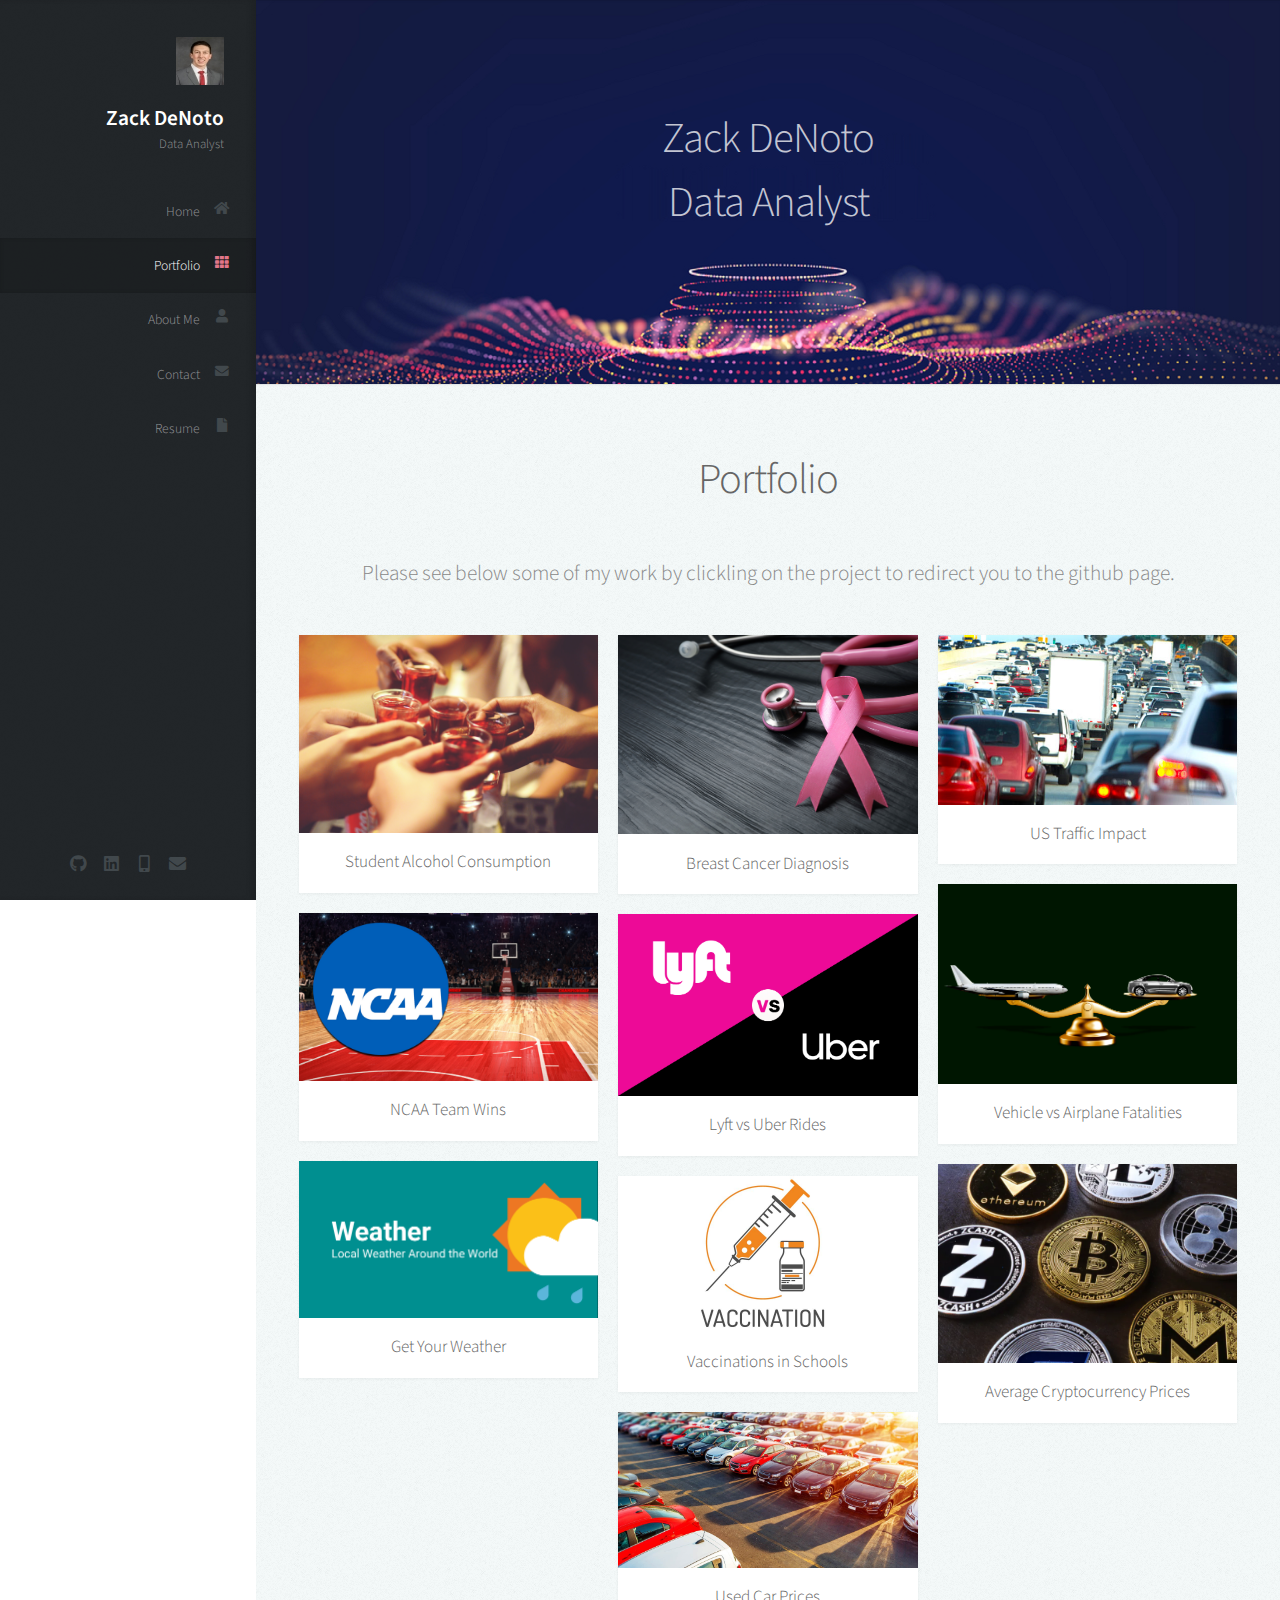
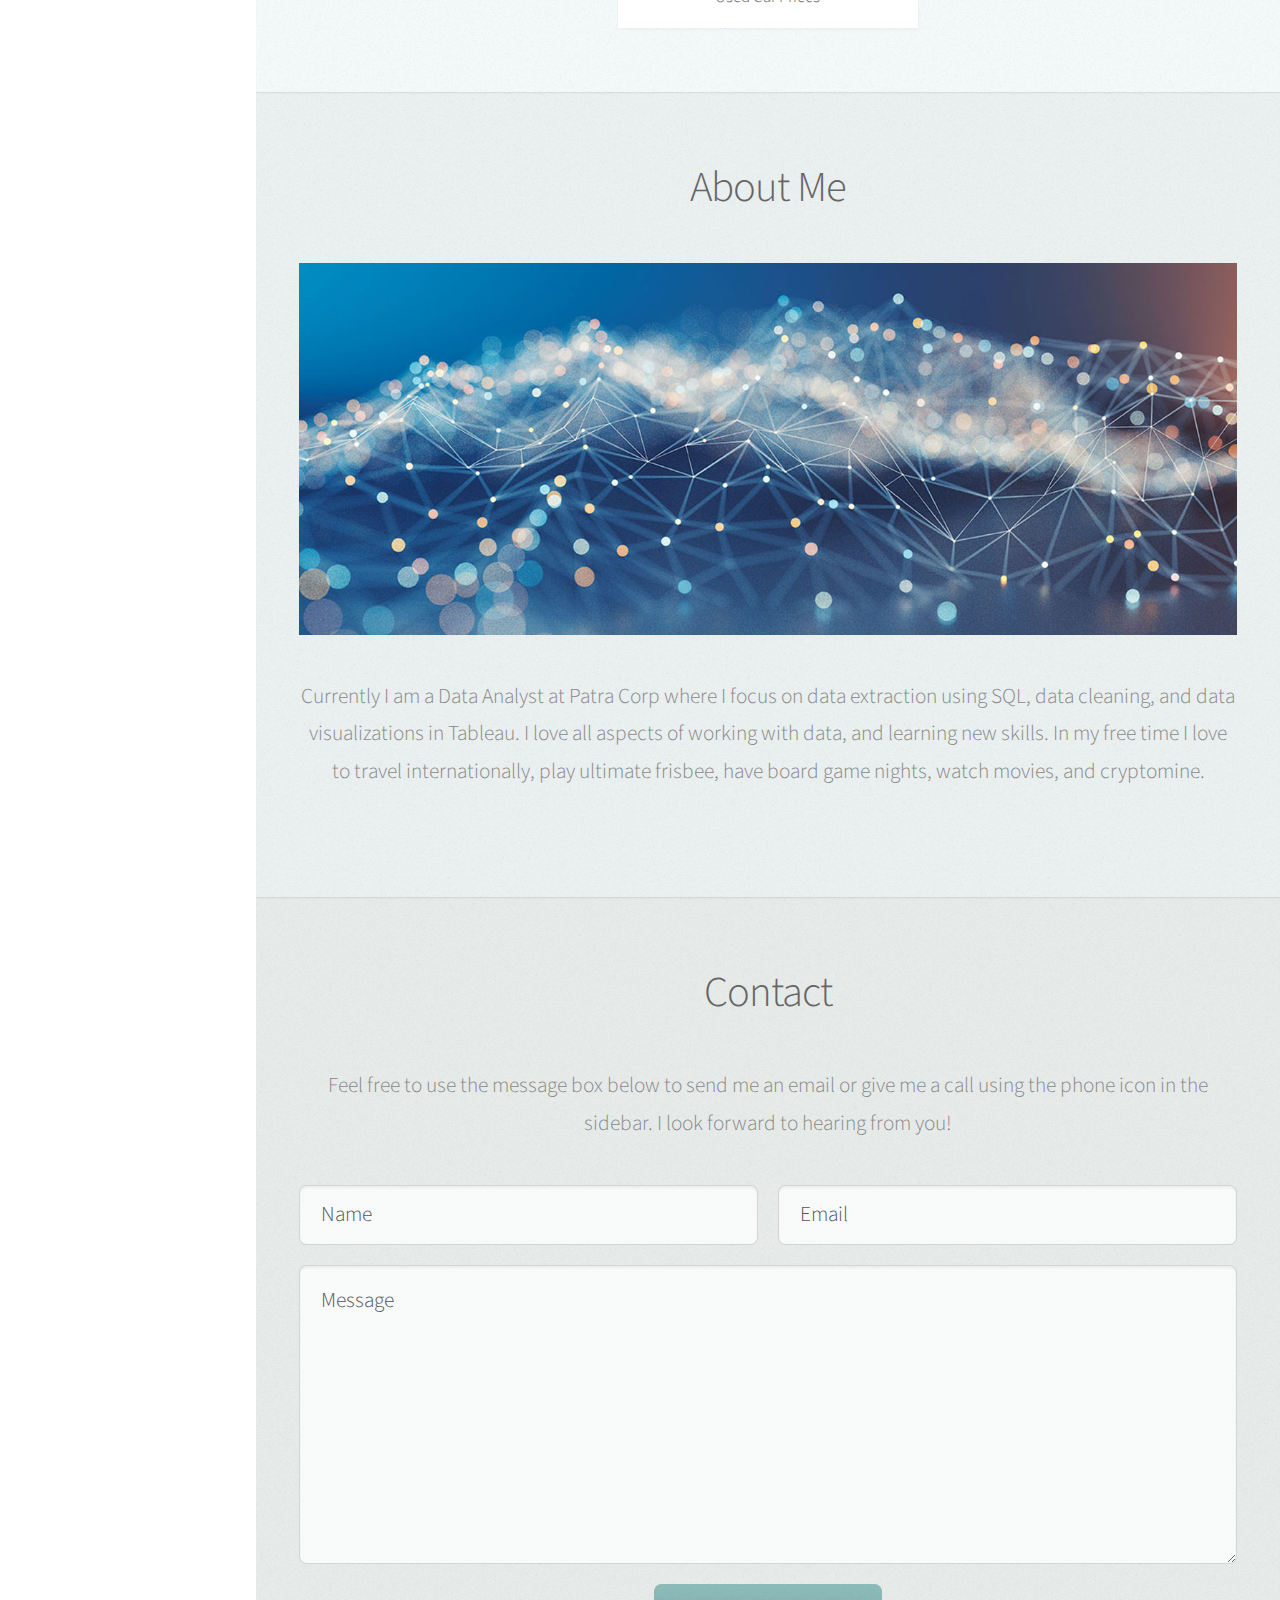
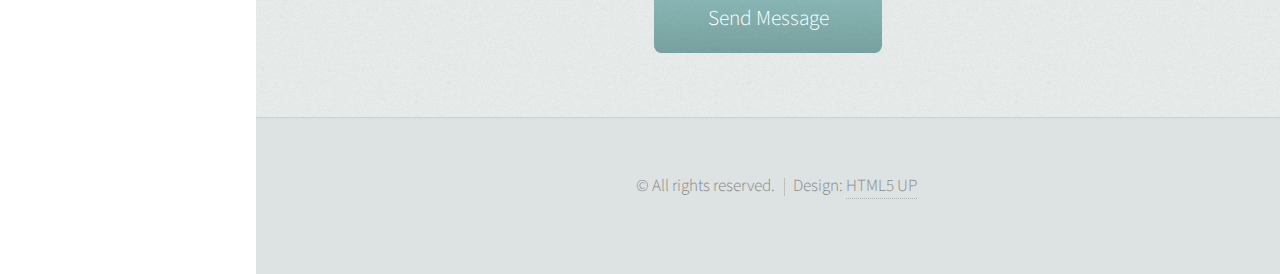
<file: index.html>
<!DOCTYPE HTML>
<!--
	Prologue by HTML5 UP
	html5up.net | @ajlkn
	Free for personal and commercial use under the CCA 3.0 license (html5up.net/license)
-->
<html>
	<head>
		<title>Zack DeNoto's Portfolio</title>
		<meta charset="utf-8" />
		<meta name="viewport" content="width=device-width, initial-scale=1, user-scalable=no" />
		<link rel="stylesheet" href="assets/css/main.css" />
	</head>
	<body class="is-preload">

		<!-- Header -->
			<div id="header">

				<div class="top">

					<!-- Logo -->
						<div id="logo">
							<span class="image avatar48"><img src= "images/linkedin_pic.jpg" alt="" /></span>
							<h1 id="title">Zack DeNoto</h1>
							<p>Data Analyst</p>
						</div>

					<!-- Nav -->
						<nav id="nav">
							<ul>
								<li><a href="#top" id="top-link"><span class="icon solid fa-home">Home</span></a></li>
								<li><a href="#portfolio" id="portfolio-link"><span class="icon solid fa-th">Portfolio</span></a></li>
								<li><a href="#about" id="about-link"><span class="icon solid fa-user">About Me</span></a></li>
								<li><a href="#contact" id="contact-link"><span class="icon solid fa-envelope">Contact</span></a></li>
								<li><a href="Resume.html" id="Resume-link"><span class="icon solid fa-file">Resume</span></a></li>
							</ul>
						</nav>

				</div>

				<div class="bottom">

					<!-- Social Icons -->
						<ul class="icons">
							<li><a href="https://github.com/ZacharyDeNoto" class="icon brands fa-github"><span class="label">Github</span></a></li>
							<li><a href="https://www.linkedin.com/in/zachary-denoto/" class="icon brands fa-linkedin"><span class="label">LinkedIn-tile</span></a></li>
							<li><a href="tel:585-683-8068" class="fas fa-mobile-alt"><span class="label"></span></a></li>
							<li><a href="mailto:z.denoto@gmail.com" class="icon solid fa-envelope"><span class="label">Email</span></a></li>
						</ul>

				</div>

			</div>

		<!-- Main -->
			<div id="main">

				<!-- Intro -->
					<section id="top" class="one dark cover">
						<div class="container">

							<header>
								<h2 class="alt">Zack DeNoto </h2>
								<h2>Data Analyst</h2>
								<!-- <p>Ligula scelerisque justo sem accumsan diam quis<br />
								vitae natoque dictum sollicitudin elementum.</p> -->
							</header>

							<!-- <footer>
								<a href="#portfolio" class="button scrolly">Magna Aliquam</a>
							</footer> -->

						</div>
					</section>

				<!-- Portfolio -->
					<section id="portfolio" class="two">
						<div class="container">

							<header>
								<h2>Portfolio</h2>
							</header>

							<p>Please see below some of my work by clickling on the project to redirect you to the github page.
							</p>

							<div class="row">
								<div class="col-4 col-12-mobile">
									<!-- Intro -->
									<article class="item">
										<a href="Student Alcohol Consumption.html" class="image fit"><img src="images/student drinking.jpeg" alt="" /></a>
										<header>
											<h3>Student Alcohol Consumption</h3>
										</header>
									</article>
									<article class="item">
										<a href="NCAA Team Wins.html" class="image fit"><img src="images/ncaa.jpeg" alt="" /></a>
										<header>
											<h3>NCAA Team Wins</h3>
										</header>
									</article>
									<article class="item">
										<a href="Get Your Weather.html" class="image fit"><img src="images/weather.png" alt="" /></a>
										<header>
											<h3>Get Your Weather</h3>
										</header>
									</article>

								</div>
								<div class="col-4 col-12-mobile">
									<article class="item">
										<a href="Breast Cancer Diagnosis.html" class="image fit"><img src="images/breast-cancer.jpeg" alt="" /></a>
										<header>
											<h3>Breast Cancer Diagnosis</h3>
										</header>
									</article>
									<article class="item">
										<a href="Lyft vs Uber.html" class="image fit"><img src="images/uber-vs-lyft.jpeg" alt="" /></a>
										<header>
											<h3>Lyft vs Uber Rides</h3>
										</header>
									</article>
									<article class="item">
										<a href="Vaccinations in Schools.html" class="image fit"><img src="images/vaccinations.jpeg" alt="" /></a>
										<header>
											<h3>Vaccinations in Schools</h3>
										</header>
									</article>
									<article class="item">
										<a href="Used Car Prices.html" class="image fit"><img src="images/used_cars.jpg" alt="" /></a>
										<header>
											<h3>Used Car Prices</h3>
										</header>
									</article>
								</div>
								<div class="col-4 col-12-mobile">
									<article class="item">
										<a href="US Traffic Impact.html" class="image fit"><img src="images/traffic.jpeg" alt="" /></a>
										<header>
											<h3>US Traffic Impact</h3>
										</header>
									</article>
									<article class="item">
										<a href="Vehicle vs Airplane Fatalities.html" class="image fit"><img src="images/car vs airline.jpeg" alt="" /></a>
										<header>
											<h3>Vehicle vs Airplane Fatalities</h3>
										</header>
									</article>
									<article class="item">
										<a href="Average Cryptocurrency Prices.html" class="image fit"><img src="images/cryptocurrency.webp" alt="" /></a>
										<header>
											<h3>Average Cryptocurrency Prices</h3>
										</header>
									</article>
								</div>
								
							</div>

						</div>
					</section>

				<!-- About Me -->
					<section id="about" class="three">
						<div class="container">

							<header>
								<h2>About Me</h2>
							</header>

							<a class="image featured"><img src="images/aboutme_pic2.jpg" alt="" /></a>

							<p>
							Currently I am a Data Analyst at Patra Corp where
							I focus on data extraction using SQL, data cleaning, and data visualizations in Tableau. 
							I love all aspects of working with data, and learning new skills.
								
							In my free time I love to travel internationally, play ultimate frisbee, have 
							board game nights, watch movies, and cryptomine. 
							</p>

						</div>
					</section>

				<!-- Contact -->
					<section id="contact" class="four">
						<div class="container">

							<header>
								<h2>Contact</h2>
							</header>

							<p>Feel free to use the message box below to send me an email or 
								give me	a call using the phone icon in the sidebar. I look forward to hearing
								from you!</p>

							<form method="POST" action="https://formspree.io/f/xrgrgqve">
								<div class="row">
									<div class="col-6 col-12-mobile"><input type="text" name="name" placeholder="Name" /></div>
									<div class="col-6 col-12-mobile"><input type="email" name="_replyto" placeholder="Email" /></div>
									<div class="col-12">
										<textarea name="message" placeholder="Message"></textarea>
									</div>
									<div class="col-12">
										<input type="submit" value="Send Message" />
									</div>
								</div>
							</form>

						</div>
					</section>

			</div>

		<!-- Footer -->
			<div id="footer">

				<!-- Copyright -->
					<ul class="copyright">
						<li>&copy; All rights reserved.</li><li>Design: <a href="http://html5up.net">HTML5 UP</a></li>
					</ul>

			</div>

		<!-- Scripts -->
			<script src="assets/js/jquery.min.js"></script>
			<script src="assets/js/jquery.scrolly.min.js"></script>
			<script src="assets/js/jquery.scrollex.min.js"></script>
			<script src="assets/js/browser.min.js"></script>
			<script src="assets/js/breakpoints.min.js"></script>
			<script src="assets/js/util.js"></script>
			<script src="assets/js/main.js"></script>

	</body>
</html>
</file>
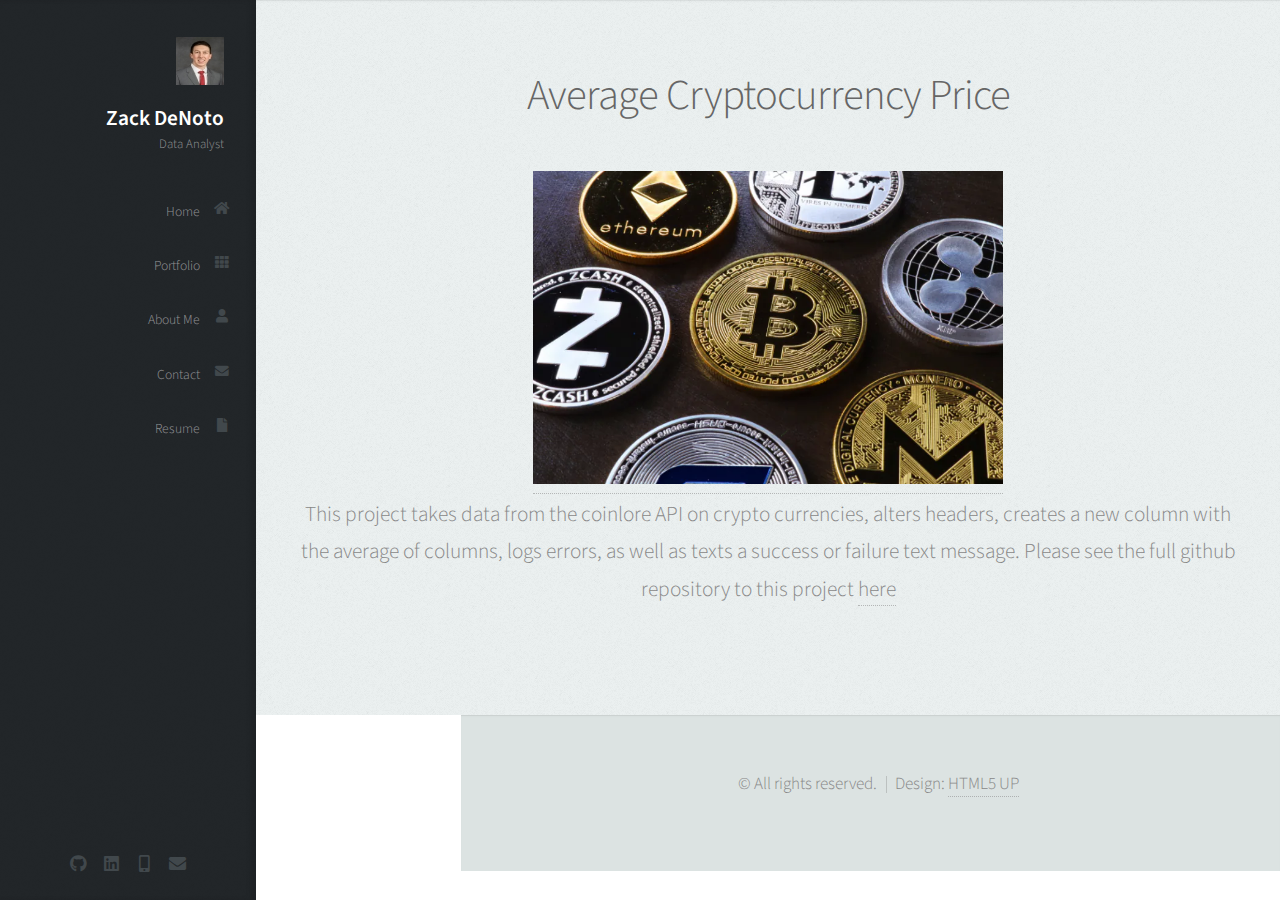
<file: Average Cryptocurrency Prices.html>
<!DOCTYPE HTML>
<!--
	Prologue by HTML5 UP
	html5up.net | @ajlkn
	Free for personal and commercial use under the CCA 3.0 license (html5up.net/license)
-->
<html>
	<head>
		<title>Zack DeNoto's Portfolio</title>
		<meta charset="utf-8" />
		<meta name="viewport" content="width=device-width, initial-scale=1, user-scalable=no" />
		<link rel="stylesheet" href="assets/css/main.css" />
	</head>
	<body class="is-preload">

		<!-- Header -->
			<div id="header">

				<div class="top">

					<!-- Logo -->
						<div id="logo">
							<span class="image avatar48"><img src= "images/linkedin_pic.jpg" alt="" /></span>
							<h1 id="title">Zack DeNoto</h1>
							<p>Data Analyst</p>
						</div>

					<!-- Nav -->
					<nav id="nav">
						<ul>
							<li><a href="index.html#top" id="top-link"><span class="icon solid fa-home">Home</span></a></li>
							<li><a href="index.html#portfolio" id="portfolio-link"><span class="icon solid fa-th">Portfolio</span></a></li>
							<li><a href="index.html#about" id="about-link"><span class="icon solid fa-user">About Me</span></a></li>
							<li><a href="index.html#contact" id="contact-link"><span class="icon solid fa-envelope">Contact</span></a></li>
							<li><a href="Resume.html" id="Resume-link"><span class="icon solid fa-file">Resume</span></a></li>

						</ul>
					</nav>

			</div>

				<div class="bottom">

					<!-- Social Icons -->
						<ul class="icons">
							<li><a href="https://github.com/ZacharyDeNoto" class="icon brands fa-github"><span class="label">Github</span></a></li>
							<li><a href="https://www.linkedin.com/in/zachary-denoto/" class="icon brands fa-linkedin"><span class="label">LinkedIn-tile</span></a></li>
							<li><a href="tel:585-683-8068" class="fas fa-mobile-alt"><span class="label"></span></a></li>
							<li><a href="mailto:z.denoto@gmail.com" class="icon solid fa-envelope"><span class="label">Email</span></a></li>
						</ul>

				</div>

			</div>

		<!-- Main -->
			<div id="main">

				<!-- About Me -->
					<section id="about" class="three">
						<div class="container">

							<header>
								<h2>Average Cryptocurrency Price</h2>
							</header>

							<a><img src="images/cryptocurrency.webp" width = "50%" alt="" /></a>

							<p>This project takes data from the coinlore API
								on crypto currencies, alters headers, creates a new column
								with the average of columns, logs errors, as well as texts
								a success or failure text message. Please see the full github repository
								to this project <a href="https://github.com/ZacharyDeNoto/Average-Cryptocurrency-Price">here</a>
							</p>

						</div>
					</section>

				
		<!-- Footer -->
			<div id="footer">

				<!-- Copyright -->
					<ul class="copyright">
						<li>&copy; All rights reserved.</li><li>Design: <a href="http://html5up.net">HTML5 UP</a></li>
					</ul>

			</div>

		<!-- Scripts -->
			<script src="assets/js/jquery.min.js"></script>
			<script src="assets/js/jquery.scrolly.min.js"></script>
			<script src="assets/js/jquery.scrollex.min.js"></script>
			<script src="assets/js/browser.min.js"></script>
			<script src="assets/js/breakpoints.min.js"></script>
			<script src="assets/js/util.js"></script>
			<script src="assets/js/main.js"></script>

	</body>
</html>
</file>
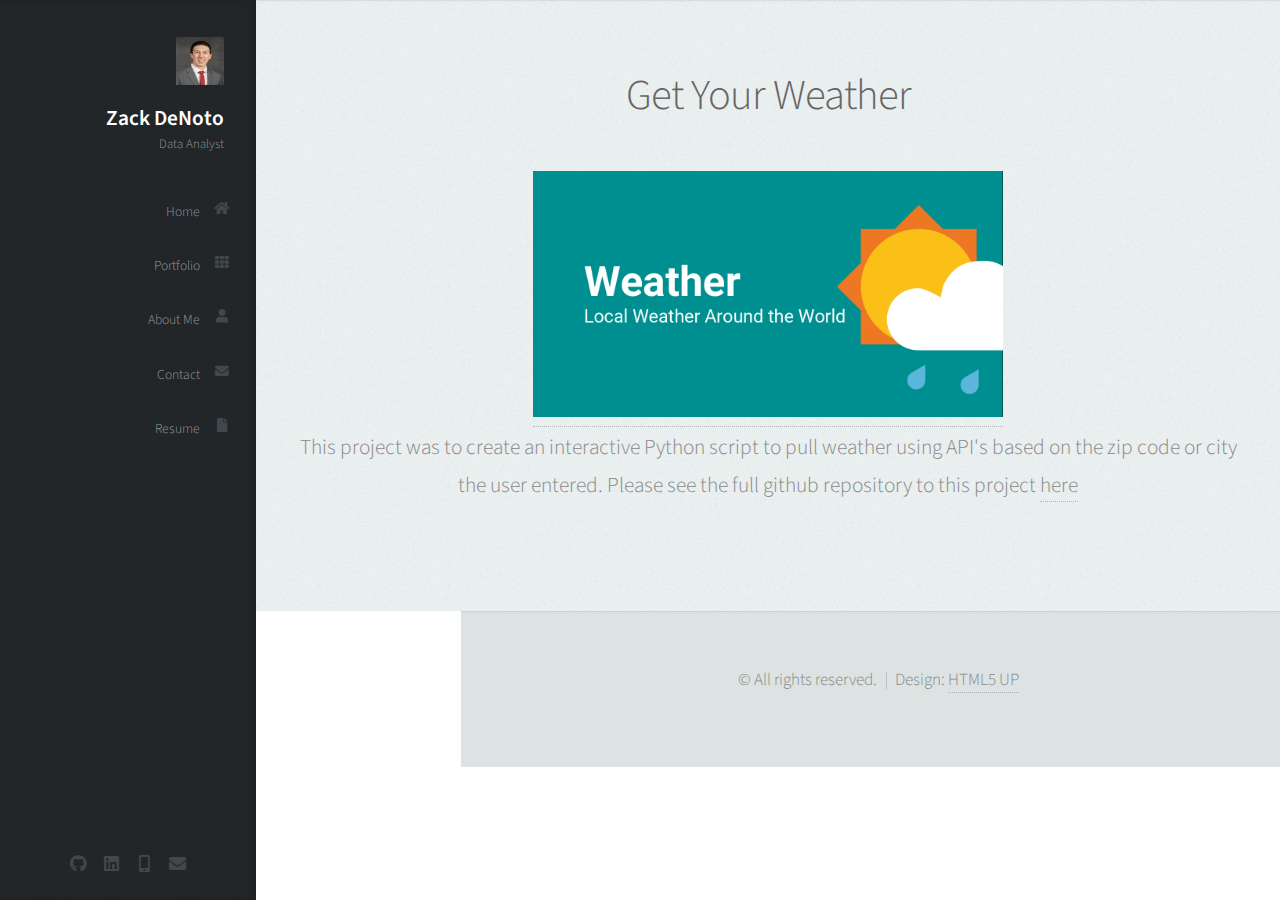
<file: Get Your Weather.html>
<!DOCTYPE HTML>
<!--
	Prologue by HTML5 UP
	html5up.net | @ajlkn
	Free for personal and commercial use under the CCA 3.0 license (html5up.net/license)
-->
<html>
	<head>
		<title>Zack DeNoto's Portfolio</title>
		<meta charset="utf-8" />
		<meta name="viewport" content="width=device-width, initial-scale=1, user-scalable=no" />
		<link rel="stylesheet" href="assets/css/main.css" />
	</head>
	<body class="is-preload">

		<!-- Header -->
			<div id="header">

				<div class="top">

					<!-- Logo -->
						<div id="logo">
							<span class="image avatar48"><img src= "images/linkedin_pic.jpg" alt="" /></span>
							<h1 id="title">Zack DeNoto</h1>
							<p>Data Analyst</p>
						</div>

					<!-- Nav -->
					<nav id="nav">
						<ul>
							<li><a href="index.html#top" id="top-link"><span class="icon solid fa-home">Home</span></a></li>
							<li><a href="index.html#portfolio" id="portfolio-link"><span class="icon solid fa-th">Portfolio</span></a></li>
							<li><a href="index.html#about" id="about-link"><span class="icon solid fa-user">About Me</span></a></li>
							<li><a href="index.html#contact" id="contact-link"><span class="icon solid fa-envelope">Contact</span></a></li>
							<li><a href="Resume.html" id="Resume-link"><span class="icon solid fa-file">Resume</span></a></li>

						</ul>
					</nav>

			</div>

				<div class="bottom">

					<!-- Social Icons -->
						<ul class="icons">
							<li><a href="https://github.com/ZacharyDeNoto" class="icon brands fa-github"><span class="label">Github</span></a></li>
							<li><a href="https://www.linkedin.com/in/zachary-denoto/" class="icon brands fa-linkedin"><span class="label">LinkedIn-tile</span></a></li>
							<li><a href="tel:585-683-8068" class="fas fa-mobile-alt"><span class="label"></span></a></li>
							<li><a href="mailto:z.denoto@gmail.com" class="icon solid fa-envelope"><span class="label">Email</span></a></li>
						</ul>

				</div>

			</div>

		<!-- Main -->
			<div id="main">

				<!-- About Me -->
					<section id="about" class="three">
						<div class="container">

							<header>
								<h2>Get Your Weather</h2>
							</header>

							<a><img src="images/weather.png" width = "50%" alt="" /></a>

							<p>This project was to create an interactive Python script to pull weather using API's based on the zip code or city the user entered. Please see the full github repository
								to this project <a href="hhttps://github.com/ZacharyDeNoto/Get-Your-Weather">here</a>
							</p>

						</div>
					</section>

				
		<!-- Footer -->
			<div id="footer">

				<!-- Copyright -->
					<ul class="copyright">
						<li>&copy; All rights reserved.</li><li>Design: <a href="http://html5up.net">HTML5 UP</a></li>
					</ul>

			</div>

		<!-- Scripts -->
			<script src="assets/js/jquery.min.js"></script>
			<script src="assets/js/jquery.scrolly.min.js"></script>
			<script src="assets/js/jquery.scrollex.min.js"></script>
			<script src="assets/js/browser.min.js"></script>
			<script src="assets/js/breakpoints.min.js"></script>
			<script src="assets/js/util.js"></script>
			<script src="assets/js/main.js"></script>

	</body>
</html>
</file>
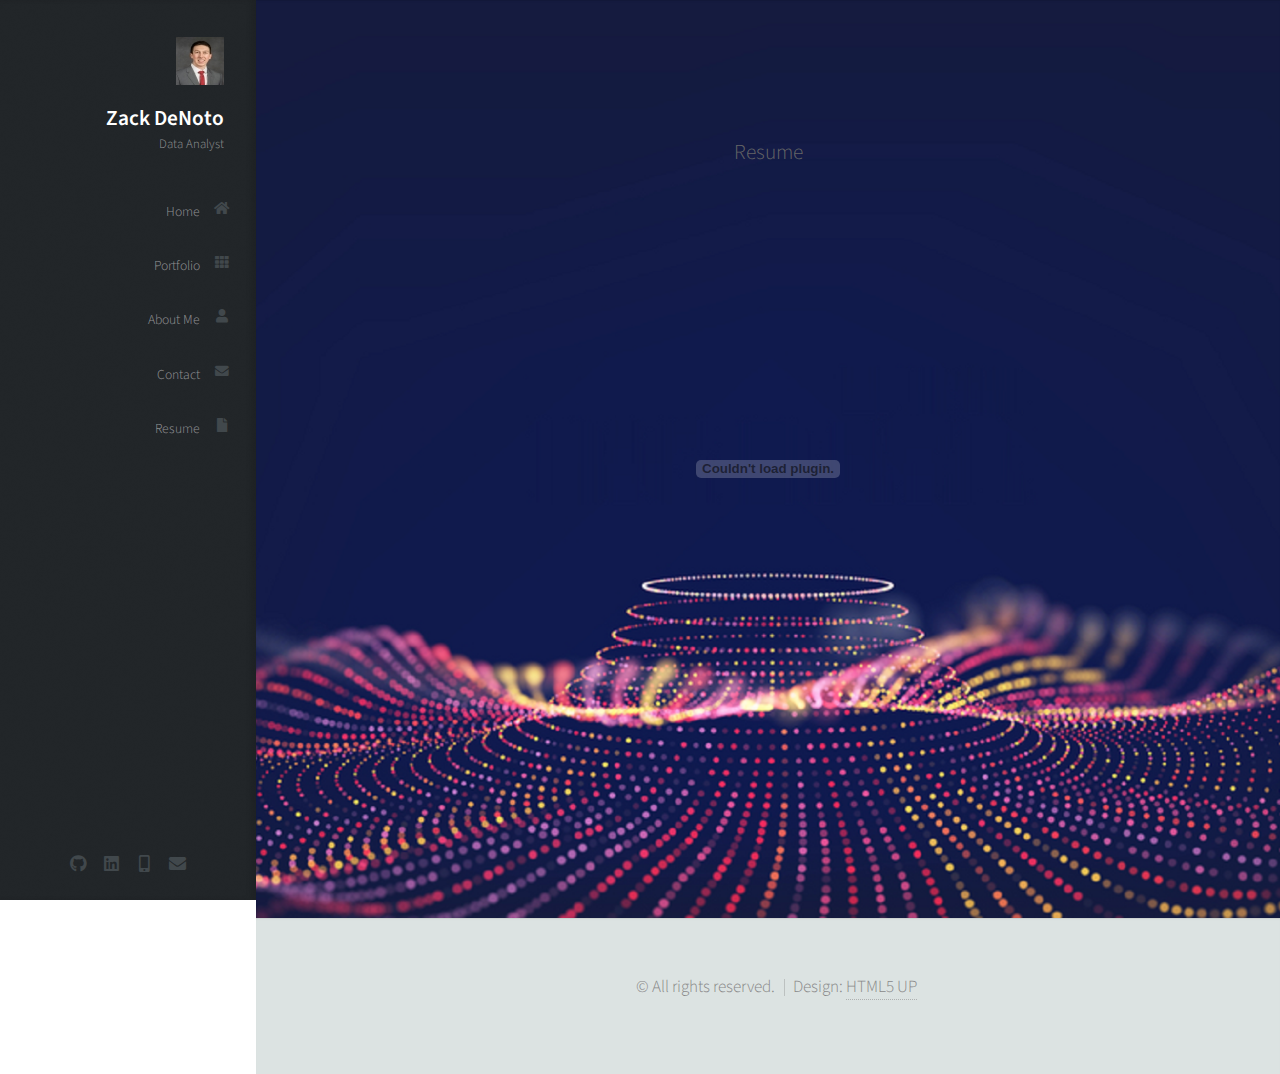
<file: Resume.html>
<!DOCTYPE HTML>
<!--
	Prologue by HTML5 UP
	html5up.net | @ajlkn
	Free for personal and commercial use under the CCA 3.0 license (html5up.net/license)
-->
<html>
	<head>
		<title>Zack DeNoto's Portfolio</title>
		<meta charset="utf-8" />
		<meta name="viewport" content="width=device-width, initial-scale=1, user-scalable=no" />
		<link rel="stylesheet" href="assets/css/main.css" />
	</head>
	<body class="is-preload">

		<!-- Header -->
			<div id="header">

				<div class="top">

					<!-- Logo -->
						<div id="logo">
							<span class="image avatar48"><img src="images/linkedin_pic.jpg" alt="" /></span>
							<h1 id="title">Zack DeNoto</h1>
							<p>Data Analyst</p>
						</div>

					<!-- Nav -->
						<nav id="nav">
							<ul>
								<li><a href="index.html#top" id="top-link"><span class="icon solid fa-home">Home</span></a></li>
								<li><a href="index.html#portfolio" id="portfolio-link"><span class="icon solid fa-th">Portfolio</span></a></li>
								<li><a href="index.html#about" id="about-link"><span class="icon solid fa-user">About Me</span></a></li>
								<li><a href="index.html#contact" id="contact-link"><span class="icon solid fa-envelope">Contact</span></a></li>
								<li><a href="Resume.html" id="Resume-link"><span class="icon solid fa-file">Resume</span></a></li>

							</ul>
						</nav>

				</div>

				<div class="bottom">

					<!-- Social Icons -->
						<ul class="icons">
							<li><a href="https://github.com/ZacharyDeNoto" class="icon brands fa-github"><span class="label">Github</span></a></li>
							<li><a href="https://www.linkedin.com/in/zachary-denoto/" class="icon brands fa-linkedin"><span class="label">LinkedIn-tile</span></a></li>
							<li><a href="tel:585-683-8068" class="fas fa-mobile-alt"><span class="label"></span></a></li>
							<li><a href="mailto:z.denoto@gmail.com" class="icon solid fa-envelope"><span class="label">Email</span></a></li>
						</ul>

				</div>

			</div>

		<!-- Main -->
			<div id="main">

				<!-- Intro -->
					<!--section id="top" class="one dark cover"-->
					<section id="top" class="one dark cover">
						<style>
							.container{padding: 30px;}

						</style>
						<div class="container">

							<h1>Resume</h1>
								<body>
									
									<embed src="docs/zachary_denoto_resume.pdf" type = "application/pdf" width="100%" height="600px" />


								</body>
								
								                                                                                            


								<!-- <p>Ligula scelerisque justo sem accumsan diam quis<br />
								vitae natoque dictum sollicitudin elementum.</p> -->
							

							<!-- <footer>
								<a href="#portfolio" class="button scrolly">Magna Aliquam</a>
							</footer> -->

						</div>
					</section>

				

				

				

			</div>

		<!-- Footer -->
			<div id="footer">

				<!-- Copyright -->
					<ul class="copyright">
						<li>&copy; All rights reserved.</li><li>Design: <a href="http://html5up.net">HTML5 UP</a></li>
					</ul>

			</div>

		<!-- Scripts -->
			<script src="assets/js/jquery.min.js"></script>
			<script src="assets/js/jquery.scrolly.min.js"></script>
			<script src="assets/js/jquery.scrollex.min.js"></script>
			<script src="assets/js/browser.min.js"></script>
			<script src="assets/js/breakpoints.min.js"></script>
			<script src="assets/js/util.js"></script>
			<script src="assets/js/main.js"></script>

	</body>
</html>
</file>
<file: assets/css/main.css>
@import url("fontawesome-all.min.css");
@import url("https://fonts.googleapis.com/css?family=Source+Sans+Pro:300,300italic,400,600");

/*
	Prologue by HTML5 UP
	html5up.net | @ajlkn
	Free for personal and commercial use under the CCA 3.0 license (html5up.net/license)
*/

html, body, div, span, applet, object,
iframe, h1, h2, h3, h4, h5, h6, p, blockquote,
pre, a, abbr, acronym, address, big, cite,
code, del, dfn, em, img, ins, kbd, q, s, samp,
small, strike, strong, sub, sup, tt, var, b,
u, i, center, dl, dt, dd, ol, ul, li, fieldset,
form, label, legend, table, caption, tbody,
tfoot, thead, tr, th, td, article, aside,
canvas, details, embed, figure, figcaption,
footer, header, hgroup, menu, nav, output, ruby,
section, summary, time, mark, audio, video {
	margin: 0;
	padding: 0;
	border: 0;
	font-size: 100%;
	font: inherit;
	vertical-align: baseline;}

article, aside, details, figcaption, figure,
footer, header, hgroup, menu, nav, section {
	display: block;}

body {
	line-height: 1;
}

ol, ul {
	list-style: none;
}

blockquote, q {
	quotes: none;
}

	blockquote:before, blockquote:after, q:before, q:after {
		content: '';
		content: none;
	}

table {
	border-collapse: collapse;
	border-spacing: 0;
}

body {
	-webkit-text-size-adjust: none;
}

mark {
	background-color: transparent;
	color: inherit;
}

input::-moz-focus-inner {
	border: 0;
	padding: 0;
}

input, select, textarea {
	-moz-appearance: none;
	-webkit-appearance: none;
	-ms-appearance: none;
	appearance: none;
}

/* Basic */

	html {
		box-sizing: border-box;
	}

	*, *:before, *:after {
		box-sizing: inherit;
	}

	body {
		background: #fff;
		font-family: 'Source Sans Pro', sans-serif;
		font-size: 19pt;
		font-weight: 300;
		line-height: 1.75em;
		color: #888;
	}

		body.is-preload *, body.is-preload *:before, body.is-preload *:after {
			-moz-animation: none !important;
			-webkit-animation: none !important;
			-ms-animation: none !important;
			animation: none !important;
			-moz-transition: none !important;
			-webkit-transition: none !important;
			-ms-transition: none !important;
			transition: none !important;
		}

	input, textarea, select {
		font-family: 'Source Sans Pro', sans-serif;
		font-size: 19pt;
		font-weight: 300;
		line-height: 1.75em;
		color: #888;
	}

	h1, h2, h3, h4, h5, h6 {
		font-weight: 300;
		color: #666;
		line-height: 1.5em;
	}

	h1 a, h2 a, h3 a, h4 a, h5 a, h6 a {
		color: inherit;
		text-decoration: none;
	}

		h1 a strong, h2 a strong, h3 a strong, h4 a strong, h5 a strong, h6 a strong {
			color: #333;
		}

	h2 {
		font-size: 2em;
		letter-spacing: -1px;
	}

		h2.alt {
			color: #888;
		}

			h2.alt strong {
				color: #666;
			}

	h3 {
		font-size: 1.5em;
	}

	header {
		margin: 0 0 2em 0;
	}

		header > p {
			margin: 1em 0 0 0;
		}

	footer {
		margin: 2em 0 0 0;
	}

	strong, b {
		font-weight: 300;
		color: #666;
	}

	em, i {
		font-style: italic;
	}

	a {
		text-decoration: none;
		color: inherit;
		border-bottom: dotted 1px rgba(128, 128, 128, 0.5);
		-moz-transition: color 0.35s ease-in-out, border-bottom-color 0.35s ease-in-out;
		-webkit-transition: color 0.35s ease-in-out, border-bottom-color 0.35s ease-in-out;
		-ms-transition: color 0.35s ease-in-out, border-bottom-color 0.35s ease-in-out;
		transition: color 0.35s ease-in-out, border-bottom-color 0.35s ease-in-out;
		outline: 0;
	}

		a:hover {
			color: #E27689;
			border-bottom-color: rgba(255, 255, 255, 0);
		}

	sub {
		position: relative;
		top: 0.5em;
		font-size: 0.8em;
	}

	sup {
		position: relative;
		top: -0.5em;
		font-size: 0.8em;
	}

	hr {
		border: 0;
		border-top: solid 1px #ddd;
	}

	blockquote {
		border-left: solid 0.5em #ddd;
		padding: 1em 0 1em 2em;
		font-style: italic;
	}

	p, ul, ol, dl, table {
		margin-bottom: 2em;
	}

	br.clear {
		clear: both;
	}

/* Container */

	.container {
		margin: 0 auto;
		max-width: 100%;
		width: 1400px;
	}

		@media screen and (min-width: 961px) and (max-width: 1880px) {

			.container {
				width: 1200px;
			}

		}

		@media screen and (min-width: 961px) and (max-width: 1620px) {

			.container {
				width: 960px;
			}

		}

		@media screen and (min-width: 961px) and (max-width: 1320px) {

			.container {
				width: 100%;
			}

		}

		@media screen and (max-width: 960px) {

			.container {
				width: 100%;
			}

		}

		@media screen and (max-width: 736px) {

			.container {
				width: 100%;
			}

		}

/* Row */

	.row {
		display: flex;
		flex-wrap: wrap;
		box-sizing: border-box;
		align-items: stretch;
	}

		.row > * {
			box-sizing: border-box;
		}

		.row.gtr-uniform > * > :last-child {
			margin-bottom: 0;
		}

		.row.aln-left {
			justify-content: flex-start;
		}

		.row.aln-center {
			justify-content: center;
		}

		.row.aln-right {
			justify-content: flex-end;
		}

		.row.aln-top {
			align-items: flex-start;
		}

		.row.aln-middle {
			align-items: center;
		}

		.row.aln-bottom {
			align-items: flex-end;
		}

		.row > .imp {
			order: -1;
		}

		.row > .col-1 {
			width: 8.33333%;
		}

		.row > .off-1 {
			margin-left: 8.33333%;
		}

		.row > .col-2 {
			width: 16.66667%;
		}

		.row > .off-2 {
			margin-left: 16.66667%;
		}

		.row > .col-3 {
			width: 25%;
		}

		.row > .off-3 {
			margin-left: 25%;
		}

		.row > .col-4 {
			width: 33.33333%;
		}

		.row > .off-4 {
			margin-left: 33.33333%;
		}

		.row > .col-5 {
			width: 41.66667%;
		}

		.row > .off-5 {
			margin-left: 41.66667%;
		}

		.row > .col-6 {
			width: 50%;
		}

		.row > .off-6 {
			margin-left: 50%;
		}

		.row > .col-7 {
			width: 58.33333%;
		}

		.row > .off-7 {
			margin-left: 58.33333%;
		}

		.row > .col-8 {
			width: 66.66667%;
		}

		.row > .off-8 {
			margin-left: 66.66667%;
		}

		.row > .col-9 {
			width: 75%;
		}

		.row > .off-9 {
			margin-left: 75%;
		}

		.row > .col-10 {
			width: 83.33333%;
		}

		.row > .off-10 {
			margin-left: 83.33333%;
		}

		.row > .col-11 {
			width: 91.66667%;
		}

		.row > .off-11 {
			margin-left: 91.66667%;
		}

		.row > .col-12 {
			width: 100%;
		}

		.row > .off-12 {
			margin-left: 100%;
		}

		.row.gtr-0 {
			margin-top: 0px;
			margin-left: 0px;
		}

			.row.gtr-0 > * {
				padding: 0px 0 0 0px;
			}

			.row.gtr-0.gtr-uniform {
				margin-top: 0px;
			}

				.row.gtr-0.gtr-uniform > * {
					padding-top: 0px;
				}

		.row.gtr-25 {
			margin-top: -10px;
			margin-left: -10px;
		}

			.row.gtr-25 > * {
				padding: 10px 0 0 10px;
			}

			.row.gtr-25.gtr-uniform {
				margin-top: -10px;
			}

				.row.gtr-25.gtr-uniform > * {
					padding-top: 10px;
				}

		.row.gtr-50 {
			margin-top: -20px;
			margin-left: -20px;
		}

			.row.gtr-50 > * {
				padding: 20px 0 0 20px;
			}

			.row.gtr-50.gtr-uniform {
				margin-top: -20px;
			}

				.row.gtr-50.gtr-uniform > * {
					padding-top: 20px;
				}

		.row {
			margin-top: -40px;
			margin-left: -40px;
		}

			.row > * {
				padding: 40px 0 0 40px;
			}

			.row.gtr-uniform {
				margin-top: -40px;
			}

				.row.gtr-uniform > * {
					padding-top: 40px;
				}

		.row.gtr-150 {
			margin-top: -60px;
			margin-left: -60px;
		}

			.row.gtr-150 > * {
				padding: 60px 0 0 60px;
			}

			.row.gtr-150.gtr-uniform {
				margin-top: -60px;
			}

				.row.gtr-150.gtr-uniform > * {
					padding-top: 60px;
				}

		.row.gtr-200 {
			margin-top: -80px;
			margin-left: -80px;
		}

			.row.gtr-200 > * {
				padding: 80px 0 0 80px;
			}

			.row.gtr-200.gtr-uniform {
				margin-top: -80px;
			}

				.row.gtr-200.gtr-uniform > * {
					padding-top: 80px;
				}

		@media screen and (min-width: 961px) and (max-width: 1880px) {

			.row {
				display: flex;
				flex-wrap: wrap;
				box-sizing: border-box;
				align-items: stretch;
			}

				.row > * {
					box-sizing: border-box;
				}

				.row.gtr-uniform > * > :last-child {
					margin-bottom: 0;
				}

				.row.aln-left {
					justify-content: flex-start;
				}

				.row.aln-center {
					justify-content: center;
				}

				.row.aln-right {
					justify-content: flex-end;
				}

				.row.aln-top {
					align-items: flex-start;
				}

				.row.aln-middle {
					align-items: center;
				}

				.row.aln-bottom {
					align-items: flex-end;
				}

				.row > .imp-wide {
					order: -1;
				}

				.row > .col-1-wide {
					width: 8.33333%;
				}

				.row > .off-1-wide {
					margin-left: 8.33333%;
				}

				.row > .col-2-wide {
					width: 16.66667%;
				}

				.row > .off-2-wide {
					margin-left: 16.66667%;
				}

				.row > .col-3-wide {
					width: 25%;
				}

				.row > .off-3-wide {
					margin-left: 25%;
				}

				.row > .col-4-wide {
					width: 33.33333%;
				}

				.row > .off-4-wide {
					margin-left: 33.33333%;
				}

				.row > .col-5-wide {
					width: 41.66667%;
				}

				.row > .off-5-wide {
					margin-left: 41.66667%;
				}

				.row > .col-6-wide {
					width: 50%;
				}

				.row > .off-6-wide {
					margin-left: 50%;
				}

				.row > .col-7-wide {
					width: 58.33333%;
				}

				.row > .off-7-wide {
					margin-left: 58.33333%;
				}

				.row > .col-8-wide {
					width: 66.66667%;
				}

				.row > .off-8-wide {
					margin-left: 66.66667%;
				}

				.row > .col-9-wide {
					width: 75%;
				}

				.row > .off-9-wide {
					margin-left: 75%;
				}

				.row > .col-10-wide {
					width: 83.33333%;
				}

				.row > .off-10-wide {
					margin-left: 83.33333%;
				}

				.row > .col-11-wide {
					width: 91.66667%;
				}

				.row > .off-11-wide {
					margin-left: 91.66667%;
				}

				.row > .col-12-wide {
					width: 100%;
				}

				.row > .off-12-wide {
					margin-left: 100%;
				}

				.row.gtr-0 {
					margin-top: 0px;
					margin-left: 0px;
				}

					.row.gtr-0 > * {
						padding: 0px 0 0 0px;
					}

					.row.gtr-0.gtr-uniform {
						margin-top: 0px;
					}

						.row.gtr-0.gtr-uniform > * {
							padding-top: 0px;
						}

				.row.gtr-25 {
					margin-top: -10px;
					margin-left: -10px;
				}

					.row.gtr-25 > * {
						padding: 10px 0 0 10px;
					}

					.row.gtr-25.gtr-uniform {
						margin-top: -10px;
					}

						.row.gtr-25.gtr-uniform > * {
							padding-top: 10px;
						}

				.row.gtr-50 {
					margin-top: -20px;
					margin-left: -20px;
				}

					.row.gtr-50 > * {
						padding: 20px 0 0 20px;
					}

					.row.gtr-50.gtr-uniform {
						margin-top: -20px;
					}

						.row.gtr-50.gtr-uniform > * {
							padding-top: 20px;
						}

				.row {
					margin-top: -40px;
					margin-left: -40px;
				}

					.row > * {
						padding: 40px 0 0 40px;
					}

					.row.gtr-uniform {
						margin-top: -40px;
					}

						.row.gtr-uniform > * {
							padding-top: 40px;
						}

				.row.gtr-150 {
					margin-top: -60px;
					margin-left: -60px;
				}

					.row.gtr-150 > * {
						padding: 60px 0 0 60px;
					}

					.row.gtr-150.gtr-uniform {
						margin-top: -60px;
					}

						.row.gtr-150.gtr-uniform > * {
							padding-top: 60px;
						}

				.row.gtr-200 {
					margin-top: -80px;
					margin-left: -80px;
				}

					.row.gtr-200 > * {
						padding: 80px 0 0 80px;
					}

					.row.gtr-200.gtr-uniform {
						margin-top: -80px;
					}

						.row.gtr-200.gtr-uniform > * {
							padding-top: 80px;
						}

		}

		@media screen and (min-width: 961px) and (max-width: 1620px) {

			.row {
				display: flex;
				flex-wrap: wrap;
				box-sizing: border-box;
				align-items: stretch;
			}

				.row > * {
					box-sizing: border-box;
				}

				.row.gtr-uniform > * > :last-child {
					margin-bottom: 0;
				}

				.row.aln-left {
					justify-content: flex-start;
				}

				.row.aln-center {
					justify-content: center;
				}

				.row.aln-right {
					justify-content: flex-end;
				}

				.row.aln-top {
					align-items: flex-start;
				}

				.row.aln-middle {
					align-items: center;
				}

				.row.aln-bottom {
					align-items: flex-end;
				}

				.row > .imp-normal {
					order: -1;
				}

				.row > .col-1-normal {
					width: 8.33333%;
				}

				.row > .off-1-normal {
					margin-left: 8.33333%;
				}

				.row > .col-2-normal {
					width: 16.66667%;
				}

				.row > .off-2-normal {
					margin-left: 16.66667%;
				}

				.row > .col-3-normal {
					width: 25%;
				}

				.row > .off-3-normal {
					margin-left: 25%;
				}

				.row > .col-4-normal {
					width: 33.33333%;
				}

				.row > .off-4-normal {
					margin-left: 33.33333%;
				}

				.row > .col-5-normal {
					width: 41.66667%;
				}

				.row > .off-5-normal {
					margin-left: 41.66667%;
				}

				.row > .col-6-normal {
					width: 50%;
				}

				.row > .off-6-normal {
					margin-left: 50%;
				}

				.row > .col-7-normal {
					width: 58.33333%;
				}

				.row > .off-7-normal {
					margin-left: 58.33333%;
				}

				.row > .col-8-normal {
					width: 66.66667%;
				}

				.row > .off-8-normal {
					margin-left: 66.66667%;
				}

				.row > .col-9-normal {
					width: 75%;
				}

				.row > .off-9-normal {
					margin-left: 75%;
				}

				.row > .col-10-normal {
					width: 83.33333%;
				}

				.row > .off-10-normal {
					margin-left: 83.33333%;
				}

				.row > .col-11-normal {
					width: 91.66667%;
				}

				.row > .off-11-normal {
					margin-left: 91.66667%;
				}

				.row > .col-12-normal {
					width: 100%;
				}

				.row > .off-12-normal {
					margin-left: 100%;
				}

				.row.gtr-0 {
					margin-top: 0px;
					margin-left: 0px;
				}

					.row.gtr-0 > * {
						padding: 0px 0 0 0px;
					}

					.row.gtr-0.gtr-uniform {
						margin-top: 0px;
					}

						.row.gtr-0.gtr-uniform > * {
							padding-top: 0px;
						}

				.row.gtr-25 {
					margin-top: -10px;
					margin-left: -10px;
				}

					.row.gtr-25 > * {
						padding: 10px 0 0 10px;
					}

					.row.gtr-25.gtr-uniform {
						margin-top: -10px;
					}

						.row.gtr-25.gtr-uniform > * {
							padding-top: 10px;
						}

				.row.gtr-50 {
					margin-top: -20px;
					margin-left: -20px;
				}

					.row.gtr-50 > * {
						padding: 20px 0 0 20px;
					}

					.row.gtr-50.gtr-uniform {
						margin-top: -20px;
					}

						.row.gtr-50.gtr-uniform > * {
							padding-top: 20px;
						}

				.row {
					margin-top: -40px;
					margin-left: -40px;
				}

					.row > * {
						padding: 40px 0 0 40px;
					}

					.row.gtr-uniform {
						margin-top: -40px;
					}

						.row.gtr-uniform > * {
							padding-top: 40px;
						}

				.row.gtr-150 {
					margin-top: -60px;
					margin-left: -60px;
				}

					.row.gtr-150 > * {
						padding: 60px 0 0 60px;
					}

					.row.gtr-150.gtr-uniform {
						margin-top: -60px;
					}

						.row.gtr-150.gtr-uniform > * {
							padding-top: 60px;
						}

				.row.gtr-200 {
					margin-top: -80px;
					margin-left: -80px;
				}

					.row.gtr-200 > * {
						padding: 80px 0 0 80px;
					}

					.row.gtr-200.gtr-uniform {
						margin-top: -80px;
					}

						.row.gtr-200.gtr-uniform > * {
							padding-top: 80px;
						}

		}

		@media screen and (min-width: 961px) and (max-width: 1320px) {

			.row {
				display: flex;
				flex-wrap: wrap;
				box-sizing: border-box;
				align-items: stretch;
			}

				.row > * {
					box-sizing: border-box;
				}

				.row.gtr-uniform > * > :last-child {
					margin-bottom: 0;
				}

				.row.aln-left {
					justify-content: flex-start;
				}

				.row.aln-center {
					justify-content: center;
				}

				.row.aln-right {
					justify-content: flex-end;
				}

				.row.aln-top {
					align-items: flex-start;
				}

				.row.aln-middle {
					align-items: center;
				}

				.row.aln-bottom {
					align-items: flex-end;
				}

				.row > .imp-narrow {
					order: -1;
				}

				.row > .col-1-narrow {
					width: 8.33333%;
				}

				.row > .off-1-narrow {
					margin-left: 8.33333%;
				}

				.row > .col-2-narrow {
					width: 16.66667%;
				}

				.row > .off-2-narrow {
					margin-left: 16.66667%;
				}

				.row > .col-3-narrow {
					width: 25%;
				}

				.row > .off-3-narrow {
					margin-left: 25%;
				}

				.row > .col-4-narrow {
					width: 33.33333%;
				}

				.row > .off-4-narrow {
					margin-left: 33.33333%;
				}

				.row > .col-5-narrow {
					width: 41.66667%;
				}

				.row > .off-5-narrow {
					margin-left: 41.66667%;
				}

				.row > .col-6-narrow {
					width: 50%;
				}

				.row > .off-6-narrow {
					margin-left: 50%;
				}

				.row > .col-7-narrow {
					width: 58.33333%;
				}

				.row > .off-7-narrow {
					margin-left: 58.33333%;
				}

				.row > .col-8-narrow {
					width: 66.66667%;
				}

				.row > .off-8-narrow {
					margin-left: 66.66667%;
				}

				.row > .col-9-narrow {
					width: 75%;
				}

				.row > .off-9-narrow {
					margin-left: 75%;
				}

				.row > .col-10-narrow {
					width: 83.33333%;
				}

				.row > .off-10-narrow {
					margin-left: 83.33333%;
				}

				.row > .col-11-narrow {
					width: 91.66667%;
				}

				.row > .off-11-narrow {
					margin-left: 91.66667%;
				}

				.row > .col-12-narrow {
					width: 100%;
				}

				.row > .off-12-narrow {
					margin-left: 100%;
				}

				.row.gtr-0 {
					margin-top: 0px;
					margin-left: 0px;
				}

					.row.gtr-0 > * {
						padding: 0px 0 0 0px;
					}

					.row.gtr-0.gtr-uniform {
						margin-top: 0px;
					}

						.row.gtr-0.gtr-uniform > * {
							padding-top: 0px;
						}

				.row.gtr-25 {
					margin-top: -5px;
					margin-left: -5px;
				}

					.row.gtr-25 > * {
						padding: 5px 0 0 5px;
					}

					.row.gtr-25.gtr-uniform {
						margin-top: -5px;
					}

						.row.gtr-25.gtr-uniform > * {
							padding-top: 5px;
						}

				.row.gtr-50 {
					margin-top: -10px;
					margin-left: -10px;
				}

					.row.gtr-50 > * {
						padding: 10px 0 0 10px;
					}

					.row.gtr-50.gtr-uniform {
						margin-top: -10px;
					}

						.row.gtr-50.gtr-uniform > * {
							padding-top: 10px;
						}

				.row {
					margin-top: -20px;
					margin-left: -20px;
				}

					.row > * {
						padding: 20px 0 0 20px;
					}

					.row.gtr-uniform {
						margin-top: -20px;
					}

						.row.gtr-uniform > * {
							padding-top: 20px;
						}

				.row.gtr-150 {
					margin-top: -30px;
					margin-left: -30px;
				}

					.row.gtr-150 > * {
						padding: 30px 0 0 30px;
					}

					.row.gtr-150.gtr-uniform {
						margin-top: -30px;
					}

						.row.gtr-150.gtr-uniform > * {
							padding-top: 30px;
						}

				.row.gtr-200 {
					margin-top: -40px;
					margin-left: -40px;
				}

					.row.gtr-200 > * {
						padding: 40px 0 0 40px;
					}

					.row.gtr-200.gtr-uniform {
						margin-top: -40px;
					}

						.row.gtr-200.gtr-uniform > * {
							padding-top: 40px;
						}

		}

		@media screen and (max-width: 960px) {

			.row {
				display: flex;
				flex-wrap: wrap;
				box-sizing: border-box;
				align-items: stretch;
			}

				.row > * {
					box-sizing: border-box;
				}

				.row.gtr-uniform > * > :last-child {
					margin-bottom: 0;
				}

				.row.aln-left {
					justify-content: flex-start;
				}

				.row.aln-center {
					justify-content: center;
				}

				.row.aln-right {
					justify-content: flex-end;
				}

				.row.aln-top {
					align-items: flex-start;
				}

				.row.aln-middle {
					align-items: center;
				}

				.row.aln-bottom {
					align-items: flex-end;
				}

				.row > .imp-narrower {
					order: -1;
				}

				.row > .col-1-narrower {
					width: 8.33333%;
				}

				.row > .off-1-narrower {
					margin-left: 8.33333%;
				}

				.row > .col-2-narrower {
					width: 16.66667%;
				}

				.row > .off-2-narrower {
					margin-left: 16.66667%;
				}

				.row > .col-3-narrower {
					width: 25%;
				}

				.row > .off-3-narrower {
					margin-left: 25%;
				}

				.row > .col-4-narrower {
					width: 33.33333%;
				}

				.row > .off-4-narrower {
					margin-left: 33.33333%;
				}

				.row > .col-5-narrower {
					width: 41.66667%;
				}

				.row > .off-5-narrower {
					margin-left: 41.66667%;
				}

				.row > .col-6-narrower {
					width: 50%;
				}

				.row > .off-6-narrower {
					margin-left: 50%;
				}

				.row > .col-7-narrower {
					width: 58.33333%;
				}

				.row > .off-7-narrower {
					margin-left: 58.33333%;
				}

				.row > .col-8-narrower {
					width: 66.66667%;
				}

				.row > .off-8-narrower {
					margin-left: 66.66667%;
				}

				.row > .col-9-narrower {
					width: 75%;
				}

				.row > .off-9-narrower {
					margin-left: 75%;
				}

				.row > .col-10-narrower {
					width: 83.33333%;
				}

				.row > .off-10-narrower {
					margin-left: 83.33333%;
				}

				.row > .col-11-narrower {
					width: 91.66667%;
				}

				.row > .off-11-narrower {
					margin-left: 91.66667%;
				}

				.row > .col-12-narrower {
					width: 100%;
				}

				.row > .off-12-narrower {
					margin-left: 100%;
				}

				.row.gtr-0 {
					margin-top: 0px;
					margin-left: 0px;
				}

					.row.gtr-0 > * {
						padding: 0px 0 0 0px;
					}

					.row.gtr-0.gtr-uniform {
						margin-top: 0px;
					}

						.row.gtr-0.gtr-uniform > * {
							padding-top: 0px;
						}

				.row.gtr-25 {
					margin-top: -5px;
					margin-left: -5px;
				}

					.row.gtr-25 > * {
						padding: 5px 0 0 5px;
					}

					.row.gtr-25.gtr-uniform {
						margin-top: -5px;
					}

						.row.gtr-25.gtr-uniform > * {
							padding-top: 5px;
						}

				.row.gtr-50 {
					margin-top: -10px;
					margin-left: -10px;
				}

					.row.gtr-50 > * {
						padding: 10px 0 0 10px;
					}

					.row.gtr-50.gtr-uniform {
						margin-top: -10px;
					}

						.row.gtr-50.gtr-uniform > * {
							padding-top: 10px;
						}

				.row {
					margin-top: -20px;
					margin-left: -20px;
				}

					.row > * {
						padding: 20px 0 0 20px;
					}

					.row.gtr-uniform {
						margin-top: -20px;
					}

						.row.gtr-uniform > * {
							padding-top: 20px;
						}

				.row.gtr-150 {
					margin-top: -30px;
					margin-left: -30px;
				}

					.row.gtr-150 > * {
						padding: 30px 0 0 30px;
					}

					.row.gtr-150.gtr-uniform {
						margin-top: -30px;
					}

						.row.gtr-150.gtr-uniform > * {
							padding-top: 30px;
						}

				.row.gtr-200 {
					margin-top: -40px;
					margin-left: -40px;
				}

					.row.gtr-200 > * {
						padding: 40px 0 0 40px;
					}

					.row.gtr-200.gtr-uniform {
						margin-top: -40px;
					}

						.row.gtr-200.gtr-uniform > * {
							padding-top: 40px;
						}

		}

		@media screen and (max-width: 736px) {

			.row {
				display: flex;
				flex-wrap: wrap;
				box-sizing: border-box;
				align-items: stretch;
			}

				.row > * {
					box-sizing: border-box;
				}

				.row.gtr-uniform > * > :last-child {
					margin-bottom: 0;
				}

				.row.aln-left {
					justify-content: flex-start;
				}

				.row.aln-center {
					justify-content: center;
				}

				.row.aln-right {
					justify-content: flex-end;
				}

				.row.aln-top {
					align-items: flex-start;
				}

				.row.aln-middle {
					align-items: center;
				}

				.row.aln-bottom {
					align-items: flex-end;
				}

				.row > .imp-mobile {
					order: -1;
				}

				.row > .col-1-mobile {
					width: 8.33333%;
				}

				.row > .off-1-mobile {
					margin-left: 8.33333%;
				}

				.row > .col-2-mobile {
					width: 16.66667%;
				}

				.row > .off-2-mobile {
					margin-left: 16.66667%;
				}

				.row > .col-3-mobile {
					width: 25%;
				}

				.row > .off-3-mobile {
					margin-left: 25%;
				}

				.row > .col-4-mobile {
					width: 33.33333%;
				}

				.row > .off-4-mobile {
					margin-left: 33.33333%;
				}

				.row > .col-5-mobile {
					width: 41.66667%;
				}

				.row > .off-5-mobile {
					margin-left: 41.66667%;
				}

				.row > .col-6-mobile {
					width: 50%;
				}

				.row > .off-6-mobile {
					margin-left: 50%;
				}

				.row > .col-7-mobile {
					width: 58.33333%;
				}

				.row > .off-7-mobile {
					margin-left: 58.33333%;
				}

				.row > .col-8-mobile {
					width: 66.66667%;
				}

				.row > .off-8-mobile {
					margin-left: 66.66667%;
				}

				.row > .col-9-mobile {
					width: 75%;
				}

				.row > .off-9-mobile {
					margin-left: 75%;
				}

				.row > .col-10-mobile {
					width: 83.33333%;
				}

				.row > .off-10-mobile {
					margin-left: 83.33333%;
				}

				.row > .col-11-mobile {
					width: 91.66667%;
				}

				.row > .off-11-mobile {
					margin-left: 91.66667%;
				}

				.row > .col-12-mobile {
					width: 100%;
				}

				.row > .off-12-mobile {
					margin-left: 100%;
				}

				.row.gtr-0 {
					margin-top: 0px;
					margin-left: 0px;
				}

					.row.gtr-0 > * {
						padding: 0px 0 0 0px;
					}

					.row.gtr-0.gtr-uniform {
						margin-top: 0px;
					}

						.row.gtr-0.gtr-uniform > * {
							padding-top: 0px;
						}

				.row.gtr-25 {
					margin-top: -5px;
					margin-left: -5px;
				}

					.row.gtr-25 > * {
						padding: 5px 0 0 5px;
					}

					.row.gtr-25.gtr-uniform {
						margin-top: -5px;
					}

						.row.gtr-25.gtr-uniform > * {
							padding-top: 5px;
						}

				.row.gtr-50 {
					margin-top: -10px;
					margin-left: -10px;
				}

					.row.gtr-50 > * {
						padding: 10px 0 0 10px;
					}

					.row.gtr-50.gtr-uniform {
						margin-top: -10px;
					}

						.row.gtr-50.gtr-uniform > * {
							padding-top: 10px;
						}

				.row {
					margin-top: -20px;
					margin-left: -20px;
				}

					.row > * {
						padding: 20px 0 0 20px;
					}

					.row.gtr-uniform {
						margin-top: -20px;
					}

						.row.gtr-uniform > * {
							padding-top: 20px;
						}

				.row.gtr-150 {
					margin-top: -30px;
					margin-left: -30px;
				}

					.row.gtr-150 > * {
						padding: 30px 0 0 30px;
					}

					.row.gtr-150.gtr-uniform {
						margin-top: -30px;
					}

						.row.gtr-150.gtr-uniform > * {
							padding-top: 30px;
						}

				.row.gtr-200 {
					margin-top: -40px;
					margin-left: -40px;
				}

					.row.gtr-200 > * {
						padding: 40px 0 0 40px;
					}

					.row.gtr-200.gtr-uniform {
						margin-top: -40px;
					}

						.row.gtr-200.gtr-uniform > * {
							padding-top: 40px;
						}

		}

/* Sections/Article */

	section, article {
		margin-bottom: 3em;
	}

		section > :last-child,
		section > .container, section:last-child, article > :last-child,
		article > .container, article:last-child {
			margin-bottom: 0;
		}

		.row > section, .row > article {
			margin-bottom: 0;
		}

/* Image */

	.image {
		display: inline-block;
		border: 0;
	}

		.image img {
			display: block;
			width: 100%;
		}

		.image.avatar48 {
			width: 48px;
			height: 48px;
			background: #f00;
		}

			.image.avatar48 img {
				width: 48px;
				height: 48px;
			}

		.image.fit {
			display: block;
			width: 100%;
		}

		.image.featured {
			display: block;
			width: 100%;
			margin: 0 0 2em 0;
		}

		.image.left {
			float: left;
			margin: 0 2em 2em 0;
		}

		.image.centered {
			display: block;
			margin: 0 0 2em 0;
		}

			.image.centered img {
				margin: 0 auto;
				width: auto;
			}

/* List */

	ul {
		list-style: disc;
		padding-left: 1em;
	}

		ul li {
			padding-left: 0.5em;
		}

	ol {
		list-style: decimal;
		padding-left: 1.25em;
	}

		ol li {
			padding-left: 0.25em;
		}

/* Icons */

	ul.icons {
		cursor: default;
		list-style: none;
		padding-left: 0;
	}

		ul.icons li {
			display: inline-block;
			padding-left: 0;
		}

		ul.icons a {
			display: inline-block;
			width: 2em;
			height: 2em;
			line-height: 2em;
			text-align: center;
			border: 0;
		}

/* Form */

	form label {
		display: block;
		text-align: left;
		margin-bottom: 0.5em;
	}

	form input[type="text"],
	form input[type="email"],
	form input[type="password"],
	form select,
	form textarea {
		position: relative;
		-webkit-appearance: none;
		display: block;
		border: 0;
		outline: 0;
		background: #fff;
		background: rgba(255, 255, 255, 0.75);
		width: 100%;
		border-radius: 0.35em;
		padding: 0.75em 1em 0.75em 1em;
		box-shadow: inset 0 0.1em 0.1em 0 rgba(0, 0, 0, 0.05);
		border: solid 1px rgba(0, 0, 0, 0.15);
		-moz-transition: all 0.35s ease-in-out;
		-webkit-transition: all 0.35s ease-in-out;
		-ms-transition: all 0.35s ease-in-out;
		transition: all 0.35s ease-in-out;
	}

		form input[type="text"]:focus,
		form input[type="email"]:focus,
		form input[type="password"]:focus,
		form select:focus,
		form textarea:focus {
			box-shadow: 0 0 2px 1px #8ebebc;
			background: #fff;
		}

	form input[type="text"],
	form input[type="email"],
	form input[type="password"],
	form select {
		line-height: 1.25em;
	}

	form textarea {
		min-height: 14em;
	}

	form ::-webkit-input-placeholder {
		color: #555 !important;
	}

	form :-moz-placeholder {
		color: #555 !important;
	}

	form ::-moz-placeholder {
		color: #555 !important;
	}

	form :-ms-input-placeholder {
		color: #555 !important;
	}

	form ::-moz-focus-inner {
		border: 0;
	}

/* Table */

	table {
		width: 100%;
		text-align: left;
	}

		table tbody tr:nth-child(2n+2) {
			background: #f4f4f4;
		}

		table td {
			padding: 0.5em 1em 0.5em 1em;
		}

		table th {
			text-align: left;
			padding: 0.5em 1em 0.5em 1em;
			color: #fff;
			background: #222729 url("images/overlay.png");
		}

		table thead {
			background: #444;
			color: #fff;
		}

		table tfoot {
			background: #eee;
		}

/* Button */

	input[type="button"],
	input[type="submit"],
	input[type="reset"],
	button,
	.button {
		position: relative;
		display: inline-block;
		border-radius: 0.35em;
		color: #fff !important;
		text-decoration: none;
		padding: 0.75em 2.5em 0.75em 2.5em;
		background-color: #8ebebc;
		border: 0;
		cursor: pointer;
		background-image: -moz-linear-gradient(top, rgba(0, 0, 0, 0), rgba(0, 0, 0, 0.15)), url("images/overlay.png");
		background-image: -webkit-linear-gradient(top, rgba(0, 0, 0, 0), rgba(0, 0, 0, 0.15)), url("images/overlay.png");
		background-image: -ms-linear-gradient(top, rgba(0, 0, 0, 0), rgba(0, 0, 0, 0.15)), url("images/overlay.png");
		background-image: linear-gradient(top, rgba(0, 0, 0, 0), rgba(0, 0, 0, 0.15)), url("images/overlay.png");
		-moz-transition: background-color 0.35s ease-in-out;
		-webkit-transition: background-color 0.35s ease-in-out;
		-ms-transition: background-color 0.35s ease-in-out;
		transition: background-color 0.35s ease-in-out;
	}

		input[type="button"]:hover,
		input[type="submit"]:hover,
		input[type="reset"]:hover,
		button:hover,
		.button:hover {
			background-color: #9ececc;
		}

		input[type="button"]:active,
		input[type="submit"]:active,
		input[type="reset"]:active,
		button:active,
		.button:active {
			background-color: #7eaeac;
		}

/* Item */

	.item {
		box-shadow: 0 0.05em 0.15em 0 rgba(0, 0, 0, 0.05);
		margin-bottom: 40px;
	}

		.item header {
			background: #fff;
			margin: 0;
			padding: 1em 0 1em 0;
			font-size: 0.8em;
		}

			.item header h3 {
				font-size: 1em;
			}

/* Icons */

	.icon {
		text-decoration: none;
		text-decoration: none;
	}

		.icon:before {
			-moz-osx-font-smoothing: grayscale;
			-webkit-font-smoothing: antialiased;
			display: inline-block;
			font-style: normal;
			font-variant: normal;
			text-rendering: auto;
			line-height: 1;
			text-transform: none !important;
			font-family: 'Font Awesome 5 Free';
			font-weight: 400;
		}

		.icon:before {
			line-height: inherit;
		}

		.icon > .label {
			display: none;
		}

		.icon.solid:before {
			font-weight: 900;
		}

		.icon.brands:before {
			font-family: 'Font Awesome 5 Brands';
		}

/* Header */

	#header {
		display: -moz-flex;
		display: -webkit-flex;
		display: -ms-flex;
		display: flex;
		-moz-flex-direction: column;
		-webkit-flex-direction: column;
		-ms-flex-direction: column;
		flex-direction: column;
		-moz-justify-content: space-between;
		-webkit-justify-content: space-between;
		-ms-justify-content: space-between;
		justify-content: space-between;
		background: #222629 url("images/overlay.png");
		box-shadow: inset -0.25em 0 0.25em 0 rgba(0, 0, 0, 0.1);
		color: #fff;
		height: 100%;
		left: 0;
		overflow-y: auto;
		position: fixed;
		text-align: right;
		top: 0;
		width: 375px;
	}

		#header .top {
			-moz-flex-grow: 1;
			-webkit-flex-grow: 1;
			-ms-flex-grow: 1;
			flex-grow: 1;
		}

		#header .bottom {
			-moz-flex-shrink: 0;
			-webkit-flex-shrink: 0;
			-ms-flex-shrink: 0;
			flex-shrink: 0;
			padding: 1.5em 0 0.75em 0;
		}

			#header .bottom > :last-child {
				margin-bottom: 0;
			}

		#header .icons {
			font-size: 0.8em;
			text-align: center;
		}

			#header .icons a {
				color: #41484c;
				-moz-transition: color 0.35s ease-in-out;
				-webkit-transition: color 0.35s ease-in-out;
				-ms-transition: color 0.35s ease-in-out;
				transition: color 0.35s ease-in-out;
			}

				#header .icons a:hover {
					color: #fff;
				}

	#logo {
		position: relative;
		margin: 1.75em 1.5em 1.5em 1.5em;
		min-height: 48px;
		cursor: default;
	}

		#logo h1 {
			position: relative;
			color: #fff;
			font-weight: 600;
			font-size: 1em;
			line-height: 1em;
		}

		#logo p {
			position: relative;
			display: block;
			font-size: 0.6em;
			color: rgba(255, 255, 255, 0.5);
			line-height: 1.25em;
			margin: 0.5em 0 0 0;
		}

		#logo .image {
			position: absolute;
			left: 0;
			top: 0;
		}

	#nav ul {
		list-style: none;
		padding-left: 0;
		margin-bottom: 0;
	}

		#nav ul li {
			padding-left: 0;
		}

			#nav ul li a {
				display: block;
				padding: 0.5em 1.5em 0.5em 1.5em;
				color: rgba(255, 255, 255, 0.5);
				text-decoration: none;
				outline: 0;
				border: 0;
				-moz-transition: none;
				-webkit-transition: none;
				-ms-transition: none;
				transition: none;
			}

				#nav ul li a span {
					position: relative;
					display: block;
					font-size: 0.8em;
				}

					#nav ul li a span:before {
						position: absolute;
						left: 0;
						color: #41484c;
						text-align: center;
						width: 1.25em;
						line-height: 1.75em;
					}

				#nav ul li a.active {
					background: rgba(0, 0, 0, 0.15);
					box-shadow: inset 0 0 0.25em 0 rgba(0, 0, 0, 0.125);
					color: #fff;
				}

					#nav ul li a.active span:before {
						color: #e27689;
					}

/* Footer */

	#footer {
		margin-left: 375px;
		text-align: center;
		background-color: #dce3e2;
		padding: 3em 0 4em 0;
		box-shadow: inset 0 1px 0 0 rgba(0, 0, 0, 0.05), inset 0 0.1em 0.1em 0 rgba(0, 0, 0, 0.025);
		font-size: 0.8em;
	}

		#footer .copyright {
			cursor: default;
			margin: 0;
		}

			#footer .copyright li {
				display: inline-block;
				line-height: 1em;
				border-left: solid 1px rgba(128, 128, 128, 0.35);
				padding: 0 0 0 0.5em;
				margin: 0 0 0 0.5em;
			}

				#footer .copyright li:first-child {
					border-left: 0;
					padding-left: 0;
					margin-left: 0;
				}

/* Main */

	#main {
		margin-left: 375px;
	}

		#main > section {
			margin: 0;
			overflow: hidden;
			padding: 4em 0;
			box-shadow: inset 0 1px 0 0 rgba(0, 0, 0, 0.05), inset 0 0.1em 0.1em 0 rgba(0, 0, 0, 0.025);
			text-align: center;
			background-image: url("images/overlay.png");
		}

			#main > section.dark {
				color: #ddd;
				color: rgba(255, 255, 255, 0.75);
			}

				#main > section.dark h2, #main > section.dark h3, #main > section.dark h4, #main > section.dark h5, #main > section.dark h6 {
					color: inherit;
				}

				#main > section.dark strong {
					color: #fff;
					border-color: inherit;
				}

				#main > section.dark a {
					color: #fff;
					border-color: inherit;
				}

					#main > section.dark a:hover {
						border-bottom-color: rgba(255, 255, 255, 0);
					}

			#main > section.cover {
				padding: 10em 0;
				background-size: cover;
				background-position: center center;
			}

			#main > section.one {
				background-color: #81918E;
				background-image: url("../../images/background_pic.png");
			}

			#main > section.two {
				background-color: #f5fafa;
			}

			#main > section.three {
				background-color: #ecf1f1;
			}

			#main > section.four {
				background-color: #e8edec;
			}

/* Wide */

	@media screen and (min-width: 961px) and (max-width: 1880px) {

		/* Basic */

			body, input, textarea, select {
				font-size: 17pt;
			}

		/* Header */

			#header {
				width: 300px;
			}

		/* Footer */

			#footer {
				margin-left: 300px;
			}

		/* Main */

			#main {
				margin-left: 300px;
			}

	}

/* Normal */

	@media screen and (min-width: 961px) and (max-width: 1620px) {

		/* Main */

			#main > section {
				padding: 3em 0;
			}

			#main section.cover {
				padding: 5em 0;
			}

	}

/* Narrow */

	@media screen and (min-width: 961px) and (max-width: 1320px) {

		/* Basic */

			body, input, textarea, select {
				font-size: 16pt;
			}

			.container {
				padding: 0 2em 0 2em;
			}

		/* Icons */

			ul.icons li a {
				width: 1.75em;
			}

		/* Item */

			.item {
				margin-bottom: 20px;
			}

		/* Header */

			#header {
				width: 20%;
			}

			#logo .image {
				position: relative;
				margin: 0 0 0.5em 0;
			}

			#nav ul li a {
				font-size: 0.8em;
				padding-top: 0.5em;
				padding-bottom: 0.5em;
			}

				#nav ul li a span {
					padding-right: 2.25em;
				}

					#nav ul li a span:before {
						left: 100%;
						margin-left: -1.25em;
						line-height: 2.25em;
					}

		/* Footer */

			#footer {
				margin-left: 20%;
			}

		/* Main */

			#main {
				margin-left: 20%;
			}

	}

/* Narrower */

	#headerToggle {
		display: none;
	}

	@media screen and (max-width: 960px) {

		/* Basic */

			html, body {
				overflow-x: hidden;
			}

			body, input, textarea, select {
				font-size: 16pt;
			}

			header br {
				display: none;
			}

			.container {
				padding: 0 2em 0 2em;
			}

		/* Item */

			.item {
				margin-bottom: 15px;
			}

		/* Icons */

			ul.icons a {
				width: 1.75em;
				font-size: 1.25em;
			}

		/* Header */

			#header {
				-moz-backface-visibility: hidden;
				-webkit-backface-visibility: hidden;
				-ms-backface-visibility: hidden;
				backface-visibility: hidden;
				-moz-transform: translateX(-275px);
				-webkit-transform: translateX(-275px);
				-ms-transform: translateX(-275px);
				transform: translateX(-275px);
				-moz-transition: -moz-transform 0.5s ease;
				-webkit-transition: -webkit-transform 0.5s ease;
				-ms-transition: -ms-transform 0.5s ease;
				transition: transform 0.5s ease;
				-webkit-overflow-scrolling: touch;
				display: block;
				height: 100%;
				left: 0;
				overflow-y: auto;
				position: fixed;
				top: 0;
				width: 275px;
				z-index: 10002;
				width: 275px;
				background: #222729 url("images/overlay.png");
				box-shadow: inset -0.25em 0 0.25em 0 rgba(0, 0, 0, 0.125);
			}

				#header .top {
					position: relative;
				}

				#header .bottom {
					border-top: solid 1px rgba(255, 255, 255, 0.05);
					box-shadow: 0 -1px 0 0 rgba(0, 0, 0, 0.15);
					padding-top: 2em;
					margin-top: 2em;
					position: relative;
				}

			#logo {
				margin: 1.5em 1.25em 1.25em 1.25em;
			}

			#nav ul li a {
				padding: 0.5em 1.25em 0.5em 1.25em;
			}

			#headerToggle {
				-moz-backface-visibility: hidden;
				-webkit-backface-visibility: hidden;
				-ms-backface-visibility: hidden;
				backface-visibility: hidden;
				-moz-transition: -moz-transform 0.5s ease;
				-webkit-transition: -webkit-transform 0.5s ease;
				-ms-transition: -ms-transform 0.5s ease;
				transition: transform 0.5s ease;
				display: block;
				height: 2.25em;
				left: 0;
				position: fixed;
				top: 0;
				width: 3.25em;
				z-index: 10001;
			}

				#headerToggle .toggle {
					text-decoration: none;
					position: absolute;
					left: 0;
					top: 0;
					width: 100%;
					height: 100%;
					outline: 0;
					border: 0;
				}

					#headerToggle .toggle:before {
						-moz-osx-font-smoothing: grayscale;
						-webkit-font-smoothing: antialiased;
						display: inline-block;
						font-style: normal;
						font-variant: normal;
						text-rendering: auto;
						line-height: 1;
						text-transform: none !important;
						font-family: 'Font Awesome 5 Free';
						font-weight: 900;
					}

					#headerToggle .toggle:before {
						text-decoration: none;
						content: '\f0c9';
						color: #fff;
						font-size: 18px;
						background: rgba(128, 136, 144, 0.5);
						border-radius: 0.35em;
						text-align: center;
						position: absolute;
						left: 0.5em;
						top: 0.5em;
						display: block;
						width: 3.25em;
						height: 2.25em;
						line-height: 2.25em;
					}

			body.header-visible #main {
				-moz-transform: translateX(275px);
				-webkit-transform: translateX(275px);
				-ms-transform: translateX(275px);
				transform: translateX(275px);
			}

			body.header-visible #headerToggle {
				-moz-transform: translateX(275px);
				-webkit-transform: translateX(275px);
				-ms-transform: translateX(275px);
				transform: translateX(275px);
			}

			body.header-visible #header {
				-moz-transform: translateX(0);
				-webkit-transform: translateX(0);
				-ms-transform: translateX(0);
				transform: translateX(0);
			}

		/* Footer */

			#footer {
				margin-left: 0;
			}

		/* Main */

			#main {
				-moz-backface-visibility: hidden;
				-webkit-backface-visibility: hidden;
				-ms-backface-visibility: hidden;
				backface-visibility: hidden;
				-moz-transition: -moz-transform 0.5s ease;
				-webkit-transition: -webkit-transform 0.5s ease;
				-ms-transition: -ms-transform 0.5s ease;
				transition: transform 0.5s ease;
				padding-bottom: 1px;
				margin-left: 0;
			}

				#main > section {
					padding: 3em 0;
				}

				#main section.cover {
					padding: 4em 0;
				}

	}

/* Mobile */

	@media screen and (max-width: 736px) {

		/* Basic */

			body, input, textarea, select {
				font-size: 14pt;
			}

			h2 {
				font-size: 1.5em;
				letter-spacing: 0;
				font-weight: 300;
			}

			.container {
				padding: 0 15px 0 15px;
			}

		/* List */

			ul.icons a {
				width: 2em;
				font-size: 1.25em;
			}

		/* Main */

			#main > section {
				padding: 2em 0;
			}

			#main section.cover {
				padding: 4em 0em;
			}

				#main section.cover header {
					padding: 0 1em;
				}

		/* Footer */

			#footer .copyright li {
				display: block;
				line-height: 1.25em;
				border: 0;
				padding: 0;
				margin: 1em 0 0 0;
			}

				#footer .copyright li:first-child {
					margin-top: 0;
				}

	}
</file>
